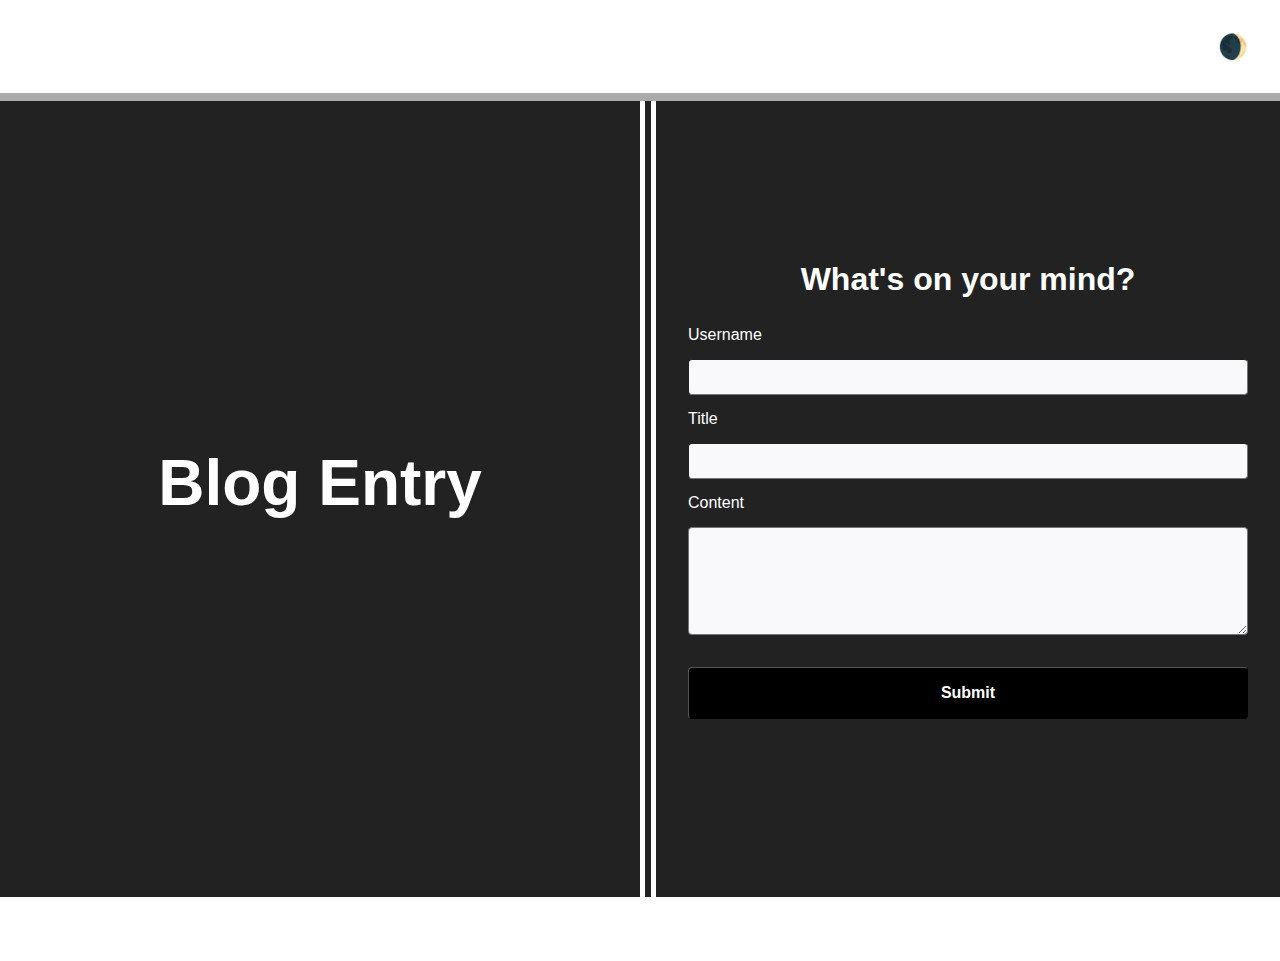
<file: index.html>
<!DOCTYPE html>
<html lang="en">
    <head>
        <meta charset="UTF-8" />
        <meta name="viewport" content="wdith=device-width, initial-scale=1.0" />
        <meta http-equiv="X-UA-Compatible" content="ie=edge" />
        <title>My Blog</title>

        <link rel="stylesheet" href="./assets/css/styles.css" />
        <link rel="stylesheet" href="./assets/css/form.css" />
      
        <script defer src="./assets/js/logic.js" type="text/javascript"></script>
        <script defer src="./assets/js/form.js" type="text/javascript"></script>

    </head>
    <body>
    </body>
        <header>
            <h1>&nbsp;</h1>
            <button id="toggle">☀️</button>
        </header>
        <main>
            <aside><h2>Blog Entry</h2></aside>
            <section>
                <h2>What's on your mind?</h2>
                <form>
                    <label for="username">Username</label>
                    <input id="username" type="text" />

                    <label for="title">Title</label>
                    <input id="title" type="text" />

                    <label for="content">Content</label>
                    <textarea id="content" type="text" rows="5"></textarea>

                    <p id="error">&nbsp;</p>

                    <input type="submit" value="Submit" />
                </form>
            </section>
        </main>
    <footer>
    
    </footer>
</html>
</file>
<file: assets/css/form.css>
/* Tags */

aside {
    background: linear-gradient(
        var(--light-accent),
        var(--circle-color),
        var(--dark-accent),
    );
    clip-path: circle(20rem at center);
    display: flex;
    justify-content: center;
    align-items: center;
}

aside,
section {
    flex: 1 1 50%;
}

aside > h2 {
    font-size: 4rem;
    color: white;
    text-shadow: 1px 1px 1px var(--dark-accent);
}

form {
    display: flex;
    flex-flow: column wrap;
    position: relative;
}

form > *:not(label) {
    margin: 1rem 0;
    padding: 0.5rem;
}

h2 {
    text-align: center;
    font-size: 2rem;
    margin-bottom: 2rem;
}

input[type=submit] {
    padding: 1rem;
    cursor: pointer;
    font-weight: bold;
    font-size: 1rem;
    background-color: var(--dark);
    color: var(--light);
}

input[type=submit]:active {
    box-shadow: 1px 1px 1px 1px rgba(0, 0, 0, 0.8);
    background-color: var(--dark-accent);
}

input[type=submit]:hover {
    border-style: inset;
    background-color: var(--dark-accent-action);
}

input,
textarea {
    border-radius: 4px;
    border-width: 1px;
    font-size: 1rem;
    background-color: var(--light-accent);
}

section {
    padding: 2rem;
    display: flex;
    align-items: stretch;
    flex-flow: column wrap;
    justify-content: center;
    border-left: double 1rem;
}

/* Classes */

/* IDs */
#error {
    color: var(--error);
    opacity: .75;
    position: absolute;
    bottom: -2rem;
    font-weight:bold;
}
</file>
<file: assets/css/styles.css>
/* Resets */

*,
*:before,
*:after {
    margin: 0;
    padding: 0;
    box-sizing: border-box;
}

html {
    height: 100%
}

body {
    min-height: 100%;
    line-height: 1;
    font-family: sans-serif;
}

h1,
h2,
h3,
h4,
h5,
h6 {
    font-size: 100%
}

input,
select,
option,
optgroup,
textarea,
button,
pre,
code {
    font-size: 100%;
    font-family: inherit;
}

ol,
ul {
    list-style: none;
}

/* Universal */
:root {
    --light: #fff;
    --light-accent: #f9f9fb;
    --dark: #000;
    --dark-accent: #222;
    --dark-accent-action: #111;
    --action: #563d7c;
    --action-accent: #8570a5;
    --disabled: #aaa;
    --error: #ff0022;
    --circle-color: #ffb100;
}

* {
    transition: background-color ease-in .5s;
}

/* Tags */
header {
    display: flex;
    flex-flow: row wrap;
    justify-content: space-between;
}

header, 
footer {
    padding: 2rem;
}

main {
    height: calc(100vh - 6rem);
    display: flex;
    justify-content: center;
    align-items: stretch;
    border-top: double 1rem;
}

/* Classes */
.dark header,
.dark footer {
    backgorund-color: var(--dark);
    colorL var(--light);
}

.dark main {
    background-color: var(--dark-accent);
    color: var(--light);
    border-top: solid .5rem var(--disabled);
}

.light header,
.light footer {
  background-color: var(--light);
  color: var(--dark);
}

.light main {
  background-color: var(--light-accent);
  color: var(--dark);
}

/* IDs */
#toggle {
    font-size: 1.52em;
    margin: 0;
    padding 0;
    background: transparent;
    border: none;
    cursor: pointer;
    text-shaddow: 0px 0px .5rem var(--light-accent);
}
</file>
